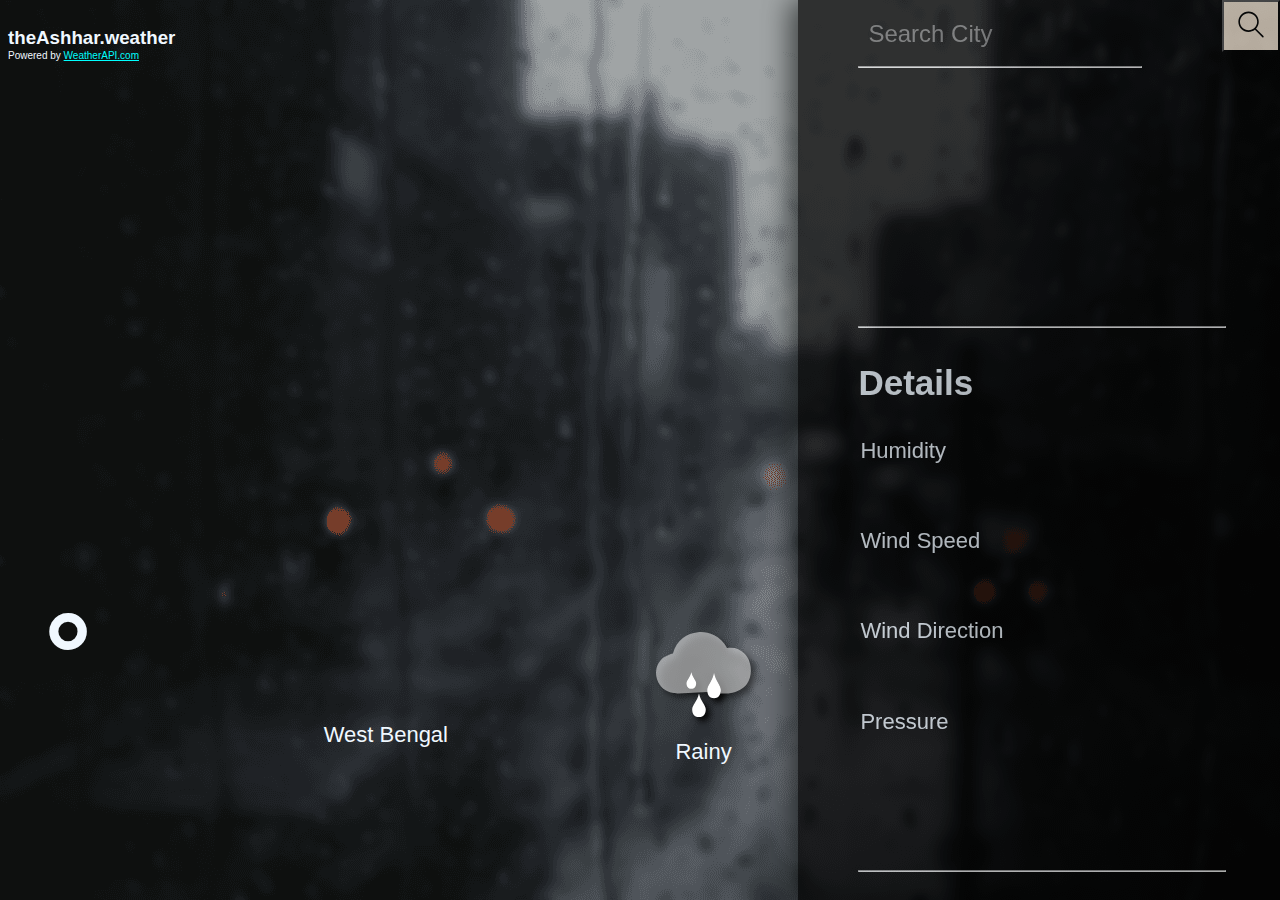
<file: index.html>
<!DOCTYPE html>
<html lang="en">
<head>
    <meta charset="UTF-8">
    <meta name="viewport" content="width=device-width, initial-scale=1.0">
    <link rel="stylesheet" href="./WeatherWebappStyle.css">
    <title>Weather App</title>
</head>
<body>
    <div class="leftBlock">
        <div class="theAshhar"><h3 id="theAshhar">theAshhar.weather</h3>
        <span id="powered" > Powered by <a href="https://www.weatherapi.com/" title="Weather API"> WeatherAPI.com  </a></span>
    </div>
        <div class="degreeDiv">
            <h1 id="degree"></h1>
            <div class="locationDate">
                <h2 id="weatherLocation"></h2>
                <div class="date">
                    <p id="date"></p>
                    <p id="region"> West Bengal</p>                    
                </div>
            </div>
            <div class="weatherMain">
                <img id="weatherIcon" src="Resourses/cloud-rain-icon.svg"  alt="icon">
                <p id="conditionText">Rainy</p>
            </div>
        </div>
    </div>
    <div class="rightBlock">
        <button class="searchBtn" onclick="getWeatherData()"><img src="Resourses/search-icon.svg" ></button>

        <div class="locationSearch">
            <input id="searchCity" placeholder="Search City" value="" type="text" onkeydown="if(event.key === 13 || event.key === 'Enter') {getWeatherData();}"> 
            <hr class="line">            
        </div>
        <div class="weatherDetails">
            <hr class="line2">
            <h3>Details</h3>
            <div class="weatherDetailsDiv">
                <div class="detailsInsideLeft">  
                    <p>Humidity</p>
                    <p>Wind Speed</p>
                    <p>Wind Direction</p>
                    <p>Pressure</p2>
                </div>
                <div class="detailsInsideRight">  
                    <p id="humidity"></p>
                    <p id="windSpeed"></p>
                    <p id="windDir"></p2>
                    <p id="pressure"></p2>
                </div>
            </div>
        </div>
        <hr class="line3">

    </div>
    <!-- <span>Powered by <a href="https://www.weatherapi.com/" title="Weather API"> WeatherAPI.com</a></span> -->
    <script src="./WeatherWebapp.js"></script>
</body>
</html>
</file>
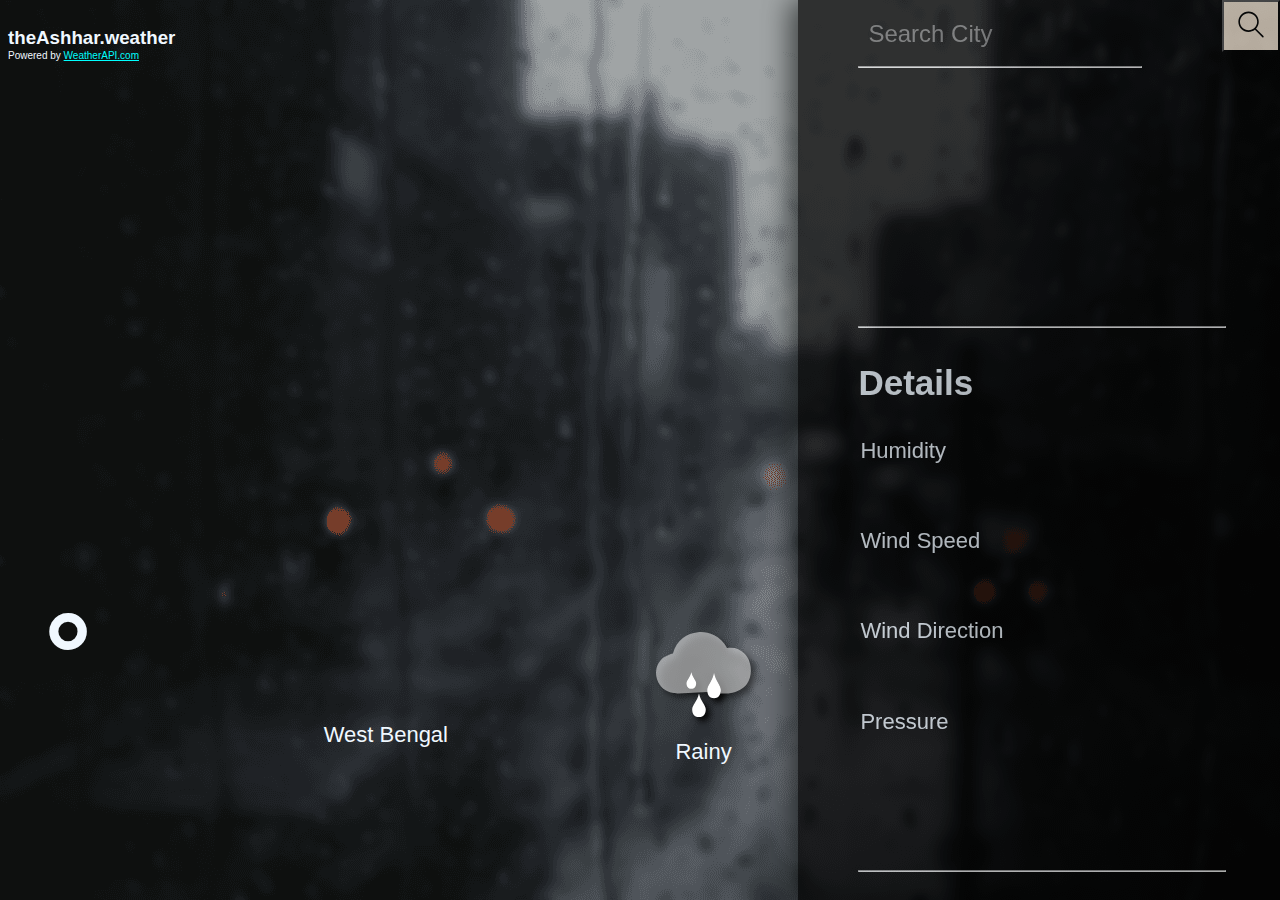
<file: WeatherWebapp.html>
<!DOCTYPE html>
<html lang="en">
<head>
    <meta charset="UTF-8">
    <meta name="viewport" content="width=device-width, initial-scale=1.0">
    <link rel="stylesheet" href="WeatherWebappStyle.css">
    <title>Weather App</title>
</head>
<body>
    <div class="leftBlock">
        <div class="theAshhar"><h3 id="theAshhar">theAshhar.weather</h3>
        <span id="powered" > Powered by <a href="https://www.weatherapi.com/" title="Weather API"> WeatherAPI.com  </a></span>
    </div>
        <div class="degreeDiv">
            <h1 id="degree"></h1>
            <div class="locationDate">
                <h2 id="weatherLocation"></h2>
                <div class="date">
                    <p id="date"></p>
                    <p id="region"> West Bengal</p>                    
                </div>
            </div>
            <div class="weatherMain">
                <img id="weatherIcon" src="Resourses/cloud-rain-icon.svg"  alt="icon">
                <p id="conditionText">Rainy</p>
            </div>
        </div>
    </div>
    <div class="rightBlock">
        <button class="searchBtn" onclick="getWeatherData()"><img src="Resourses/search-icon.svg" ></button>

        <div class="locationSearch">
            <input id="searchCity" placeholder="Search City" value="" type="text" onkeydown="if(event.key === 13 || event.key === 'Enter') {getWeatherData();}"> 
            <hr class="line">            
        </div>
        <div class="weatherDetails">
            <hr class="line2">
            <h3>Details</h3>
            <div class="weatherDetailsDiv">
                <div class="detailsInsideLeft">  
                    <p>Humidity</p>
                    <p>Wind Speed</p>
                    <p>Wind Direction</p>
                    <p>Pressure</p2>
                </div>
                <div class="detailsInsideRight">  
                    <p id="humidity"></p>
                    <p id="windSpeed"></p>
                    <p id="windDir"></p2>
                    <p id="pressure"></p2>
                </div>
            </div>
        </div>
        <hr class="line3">

    </div>
    <!-- <span>Powered by <a href="https://www.weatherapi.com/" title="Weather API"> WeatherAPI.com</a></span> -->
    <script src="WeatherWebapp.js"></script>
</body>
</html>
</file>
<file: WeatherWebappStyle.css>
* {
    font-family:   'Trebuchet MS', sans-serif;
}
#powered {
font-size: x-small;
}
a {
    color: aqua;
}
h1 {
    font-size: 150px;
    margin: 0;  
}
.leftBlock h3 {
    margin-bottom: -4px;
}
/* h3 {
    font-size: large;
} */
h2 {
    font-size: 74px;
    margin: 0 10px 5px 2px;
    padding: 0;
}
p {
    font-size: 22px;
    margin: 0;
}
body {
    background-image: url("Resourses/rainImage2.png");
    background-size: cover;
    width: 100%;
    height: 100%;
    color: aliceblue;
    display: flex;
    overflow: hidden;
    background-attachment: fixed;
    overflow: hidden;



}
    .degreeDiv {
        width: 57%;
        position: absolute;
            left: 5%;
            bottom: 15%;
        display: flex;
        justify-content: space-between;
            align-items: baseline;
            flex-wrap: wrap;
}
#degree::after {
    content: '°';
    font-size: 120px;
    position: relative;
        right: 20px;
        bottom: 20px;
  }
        .locationDate {
            width: 40%;
            display: flex;
                flex-direction: column;
                justify-content: center;
                align-items: center;
            text-align: center;
}
        .weatherMain {
            text-align: center;
            width: 180px;
            padding-bottom: -20px;
            display: flex;
                flex-direction: column;
                align-items: center;
                flex-wrap: wrap;
        }
        #weatherIcon {
            margin-bottom: 22px;
            width: 95px;
            filter: drop-shadow(4px 4px 3px rgb(2, 2, 2) ); 
        }
            .date {
                width: 90%;
                display: flex;
                    justify-content: space-evenly;
                    flex-wrap: wrap;
                    /* align-items: flex-start; */
                    /* gap: 15px; */
}

.rightBlock {
    position: absolute;
        right: 0;
        top: 0;
    height: 100vh;
    width: 22%;
    background-color: rgb(0, 0, 0);
    filter: drop-shadow(-8px 0px 14px rgb(24, 28, 28) );
    /* -webkit-backdrop-filter: (40px); */
    /* backdrop-filter: (40px); */
    opacity: 0.7;
    padding: 0 140px 0 60px;
    display: flex;
        flex-direction: column;
        justify-content: space-between;
        
}
    .searchBtn {
        position: absolute;
            top: 0;
            right: 0;
        margin-bottom: 8px;
        width: 12%;
        background-color: antiquewhite;
        cursor: pointer;
    }
    .locationSearch{
        display: flex;
        flex-direction: column;
            justify-content: center;
            align-items: flex-start;
        margin-top: 10px;
    }
        .line {
            width: 100%;
        }
        .line2 {
            width: 130%;
            margin-top: 50%;
            /* margin-bottom: 50%; */
        }
        .line3 {
            width: 130%;
            margin-bottom: 10%;
        }
    input {
        background-color: black;
        color: aliceblue;
        border: none;
        width: 90%;
        padding: 10px;
        font-size: 150%;
    }  
    .weatherDetails {
        height: 60%;
        margin-bottom: 10%;
    }
    .weatherDetailsDiv {
        width: 120%;
        height: 55%;
        display: flex;
            justify-content: space-between;
            position: relative;
            left: 2px;
    }   
    .detailsInsideLeft, .detailsInsideRight   {  
        height: 100%;      
        display: flex;
            flex-direction: column;
            justify-content: space-between;
            /* align-items: space-between; */
    }
        .weatherDetails h3 {
           font-size: 35px;
        }




@media only screen and (max-width: 600px) {

    .leftBlock {
        width: 100%;
    }
    .degreeDiv {
        width: 100%; 
        height: 62vh;
        display: flex;
        flex-direction: column;
            justify-content: space-between;
            align-items: center;
        margin: auto;
        position: static;
        /* left: 5%;
        bottom: 15%; */
        margin: 40px 0 0 0;


    }
    .rightBlock {
        position: static;
/* display: none; */
    height: 60vh;
    width: 32%;  
    border-radius: 20px;
    margin: 40px 0 80px 0;
  }
  body {
    display: flex;
    flex-direction: column;
    justify-self: center;
    align-items: center;
    margin: 0 0 0 0px;
    padding: 0;
    overflow-y: scroll;
    overflow-x: hidden;
  }
  #degree::after{
    content: '°';
    font-size: 120px;
    position: relative;
        right: 20px;
        bottom: 20px;
  }
  
    .date{
        width: 120%;
    }
    .theAshhar {
        /* font-size: xx-small; */
        /* height: 50px; */
        width: 100%; 
        position: fixed ;
            bottom: 10px;
        display: flex;
            flex-direction: column;
            justify-self: center;
            align-items: center;
            /* z-index: 2; */
            overflow: hidden;
    }
    .weatherDetailsDiv {
        width: 150%;
    }
    .searchBtn {
        position: absolute;
            top: 15px;
            right: 40px;
        margin-bottom: 8px;
        width: 15%;
        border-radius: 10px;
    }
    p {
        font-size: 16px;
        margin: 0;
    }
    .line2, .line3 {
        width:150% ;
    }
    #powered{
        font-size: 6px;
        padding-top: 4px;
    }
    #theAshhar {
        font-size: 9px;
    }
    #searchCity {
        font-size: medium;
    }
    }
</file>
